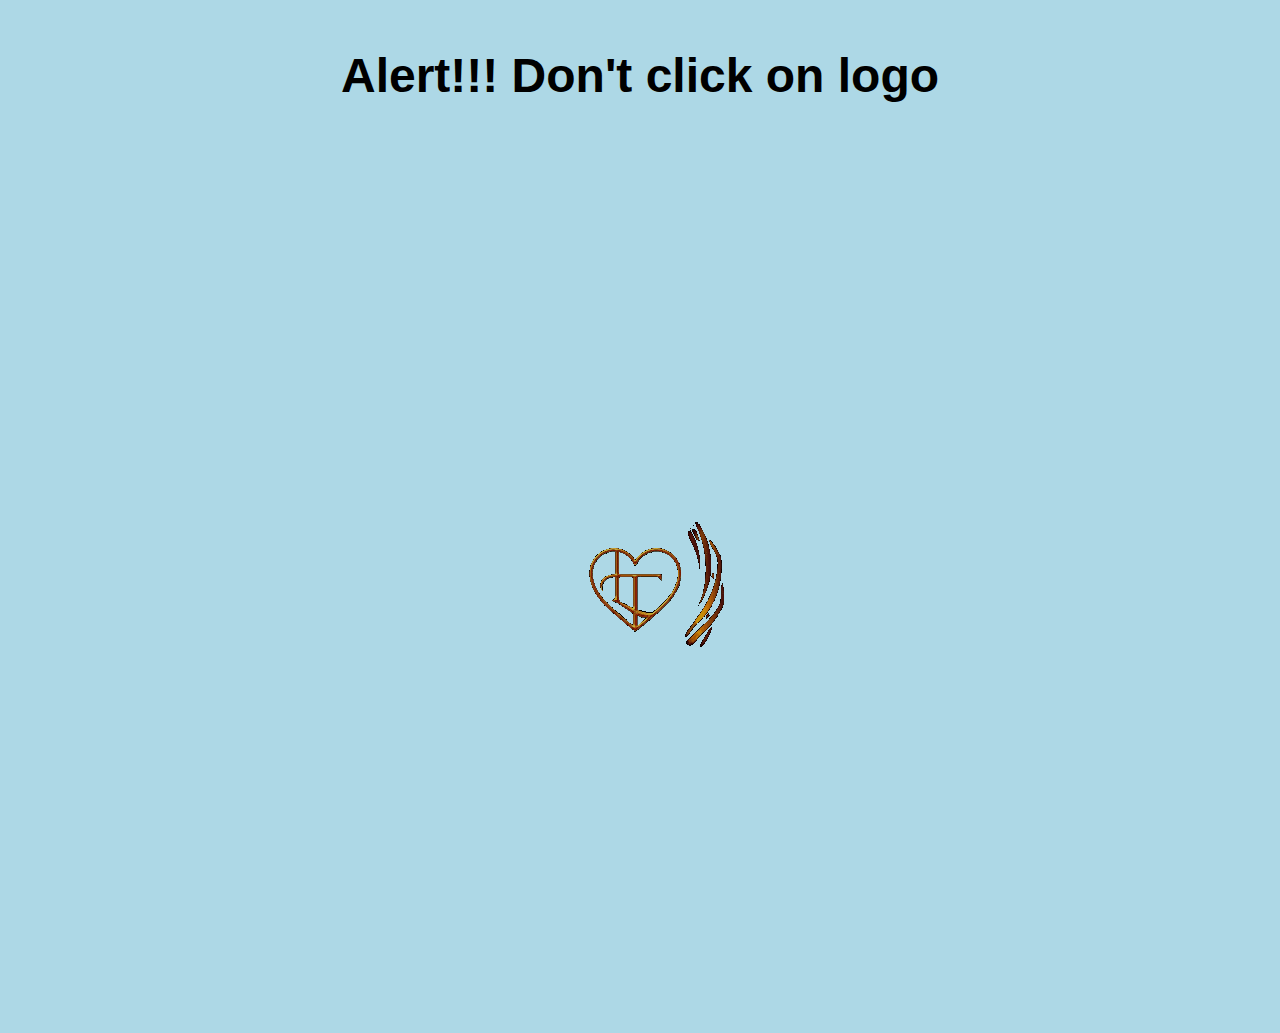
<file: index.html>
<!DOCTYPE html>
<html lang="en">
<head>
<meta charset="UTF-8">
<meta name="viewport" content="width=device-width, initial-scale=1.0">
<title>Clickable Image</title>
<style>
    body, html {
        margin: 0;
        padding: 0;
        height: 100%;
        font-family: Arial, sans-serif;
      text-align: center;
    }
    body {
        background-color: lightblue;
    }
    #container {
        display: flex;
        justify-content: center;
        align-items: center;
        height: 100%;
        flex-direction: column;
    }
    #clickable-image {
        cursor: pointer;
        margin-top: 20px; /* Adjust as needed */
    }
   body p {
    font-size: 3rem;
    font-weight: bold;
    
    margin-bottom: 30px;
   }
</style>
</head>
<body>
<p>Alert!!! Don't click on logo</p>
<div id="container">
    <a href="Birthdaybaby.html" target="_blank">
        <img id="clickable-image" src="bday.gif" alt="Clickable Image">
    </a>
</div>
</body>
</html>
</file>
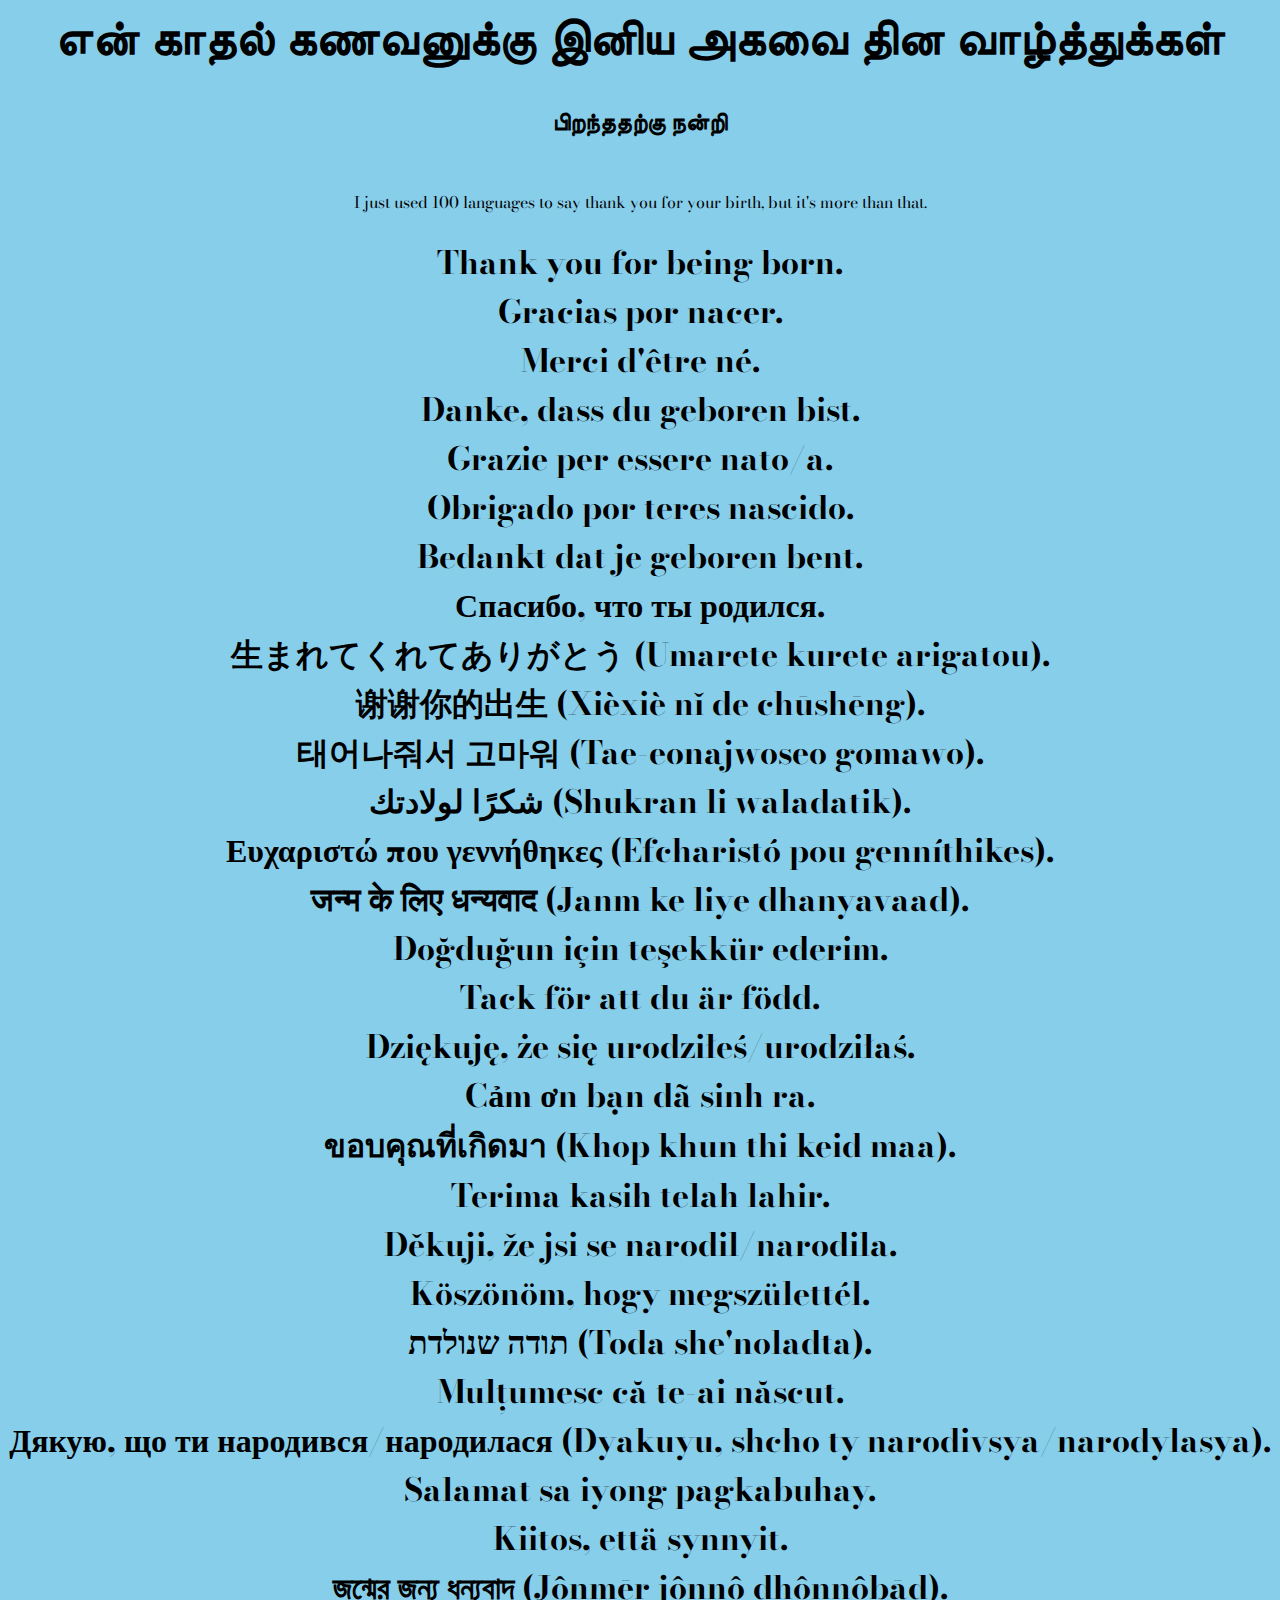
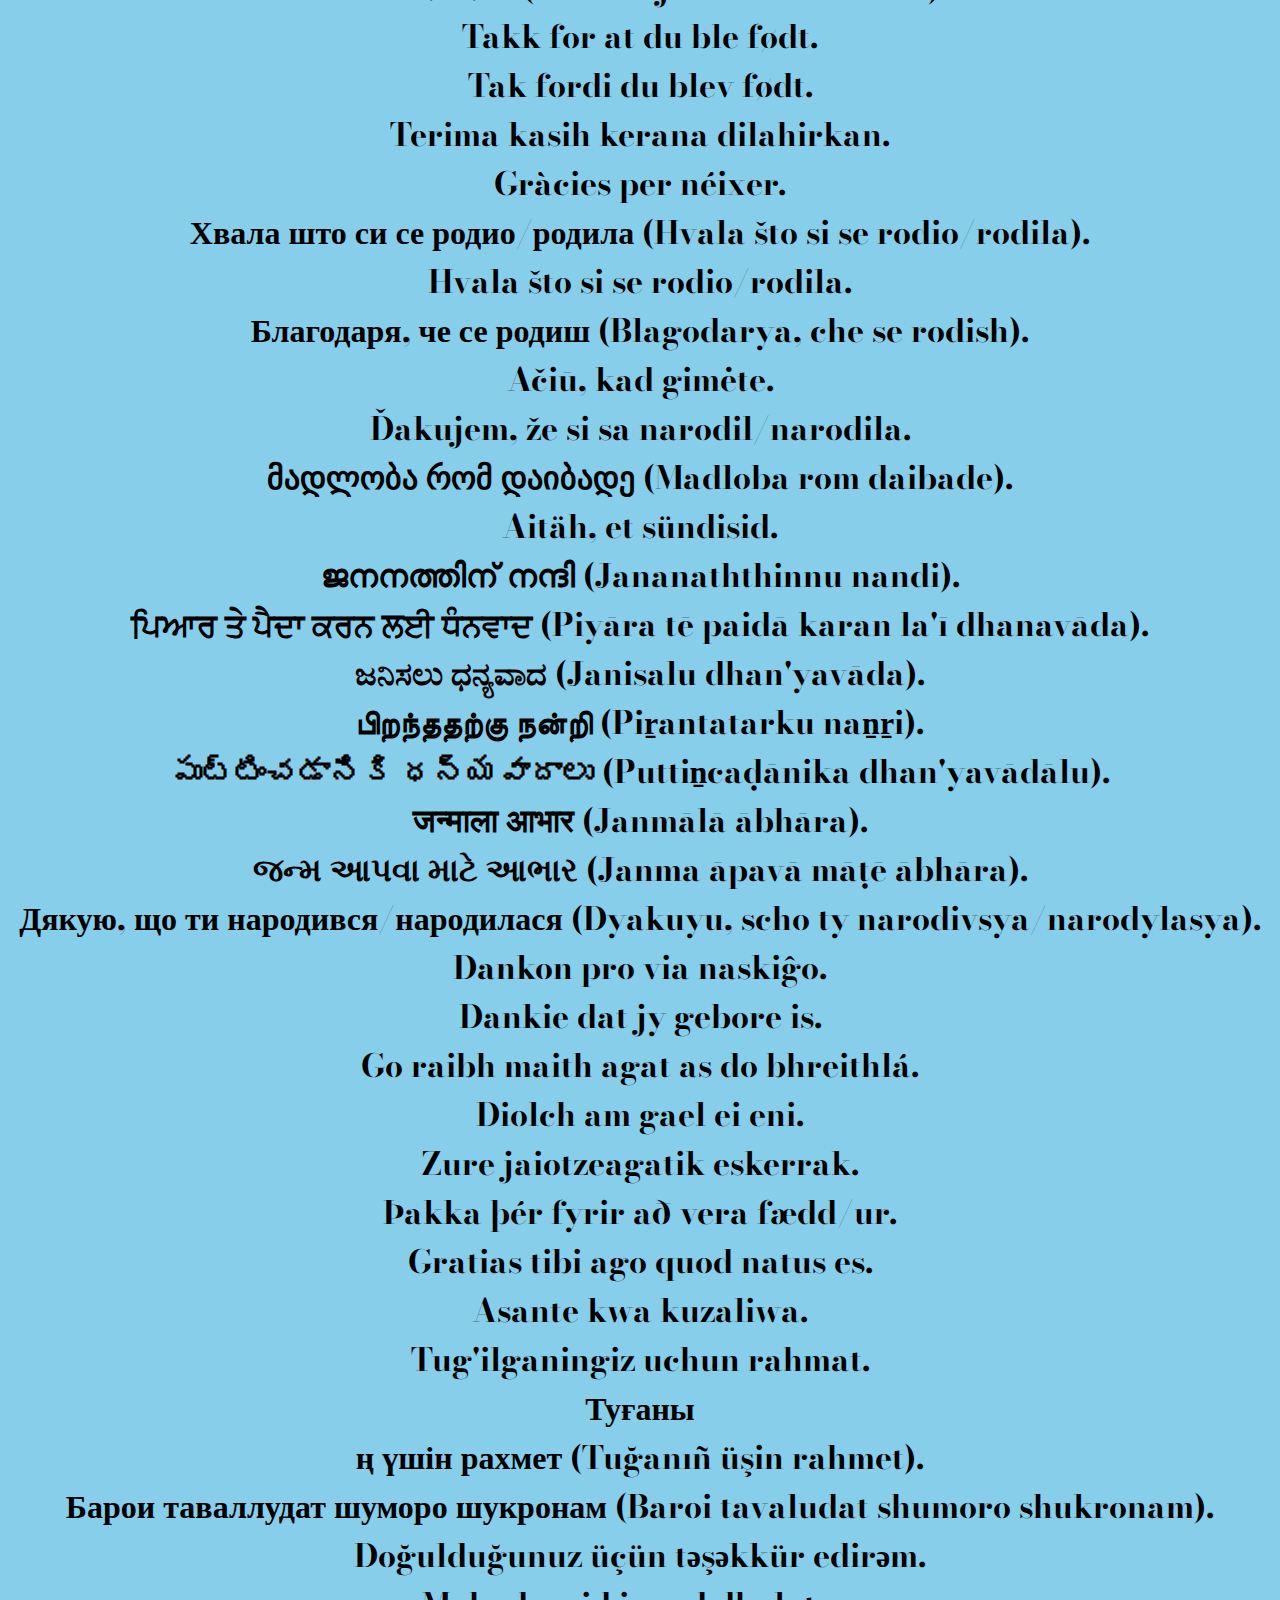
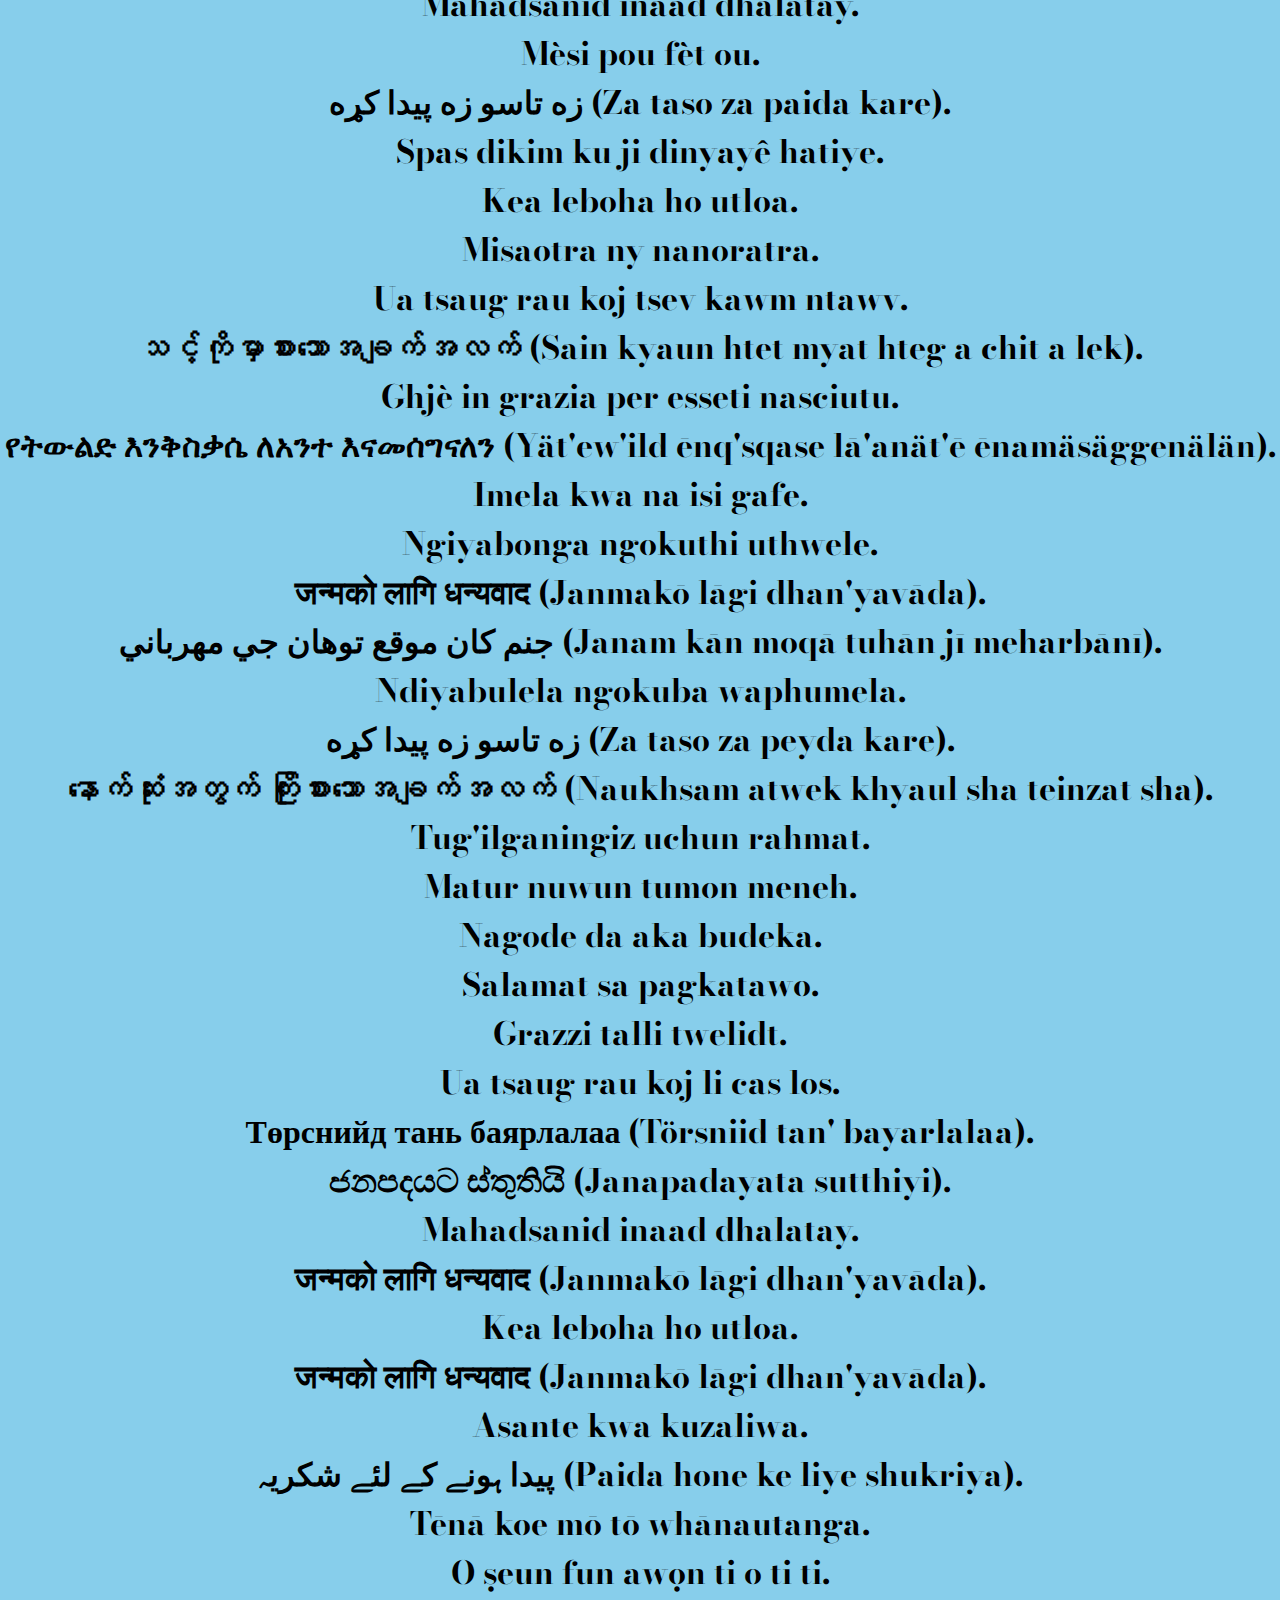
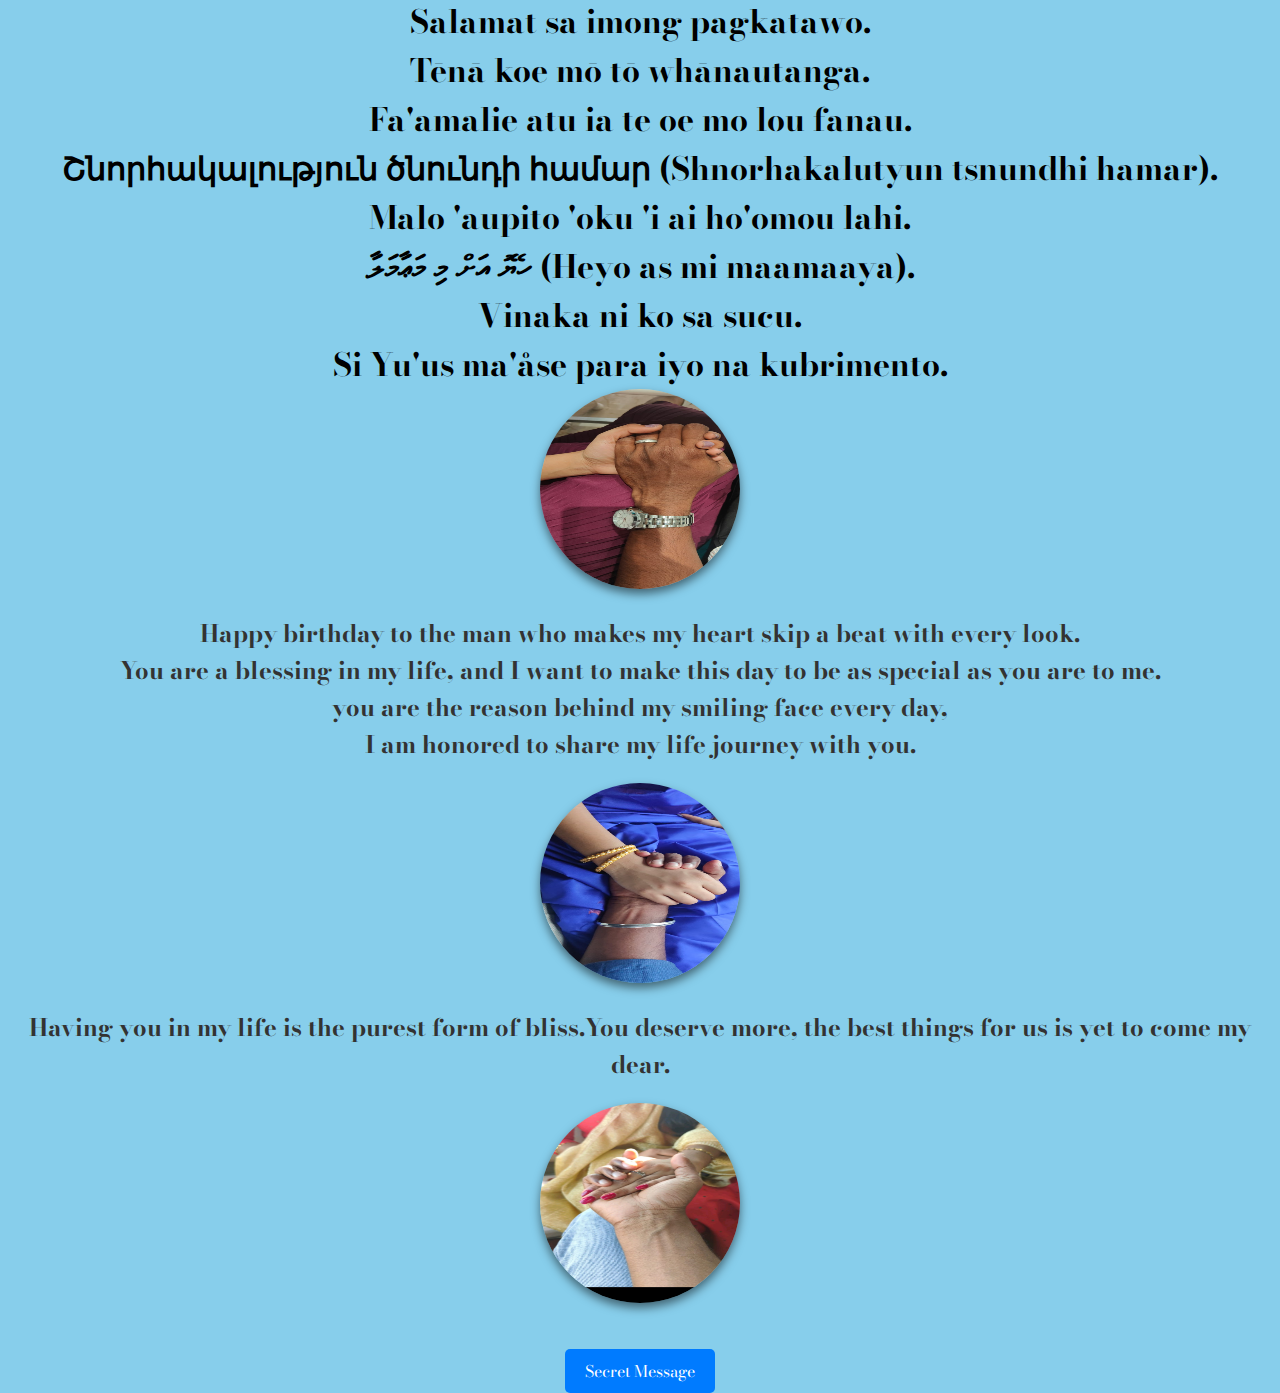
<file: Birthdaybaby.html>
<!DOCTYPE html>
<html lang="en">
<head>
    <meta charset="UTF-8">
    <meta http-equiv="X-UA-Compatible" content="IE=edge">
    <meta name="viewport" content="width=device-width, initial-scale=1.0">
    <title>என் காதல் கணவனுக்கு இனிய அகவை தின வாழ்த்துக்கள் </title>
    <link rel="stylesheet" href="style.css">
</head>
<body>

<div class="container">
    
    <div class="text">
        <div class="outside">
	   <h1>என் காதல் கணவனுக்கு இனிய அகவை தின வாழ்த்துக்கள் </h1>
            <h2>பிறந்ததற்கு நன்றி </h2>
        </div>
    </div>

    <div class="block">
<h> I just used 100 languages to say thank you for your birth, but it's more than that.</h><br><br>
        <h1> 
Thank you for being born.<br>
Gracias por nacer.<br>
Merci d'être né.<br>
Danke, dass du geboren bist.<br>
Grazie per essere nato/a.<br>
Obrigado por teres nascido.<br>
Bedankt dat je geboren bent.<br>
Спасибо, что ты родился.<br>
生まれてくれてありがとう (Umarete kurete arigatou).<br>
谢谢你的出生 (Xièxiè nǐ de chūshēng).<br>
태어나줘서 고마워 (Tae-eonajwoseo gomawo).<br>
شكرًا لولادتك (Shukran li waladatik).<br>
Ευχαριστώ που γεννήθηκες (Efcharistó pou genníthikes).<br>
जन्म के लिए धन्यवाद (Janm ke liye dhanyavaad).<br>
Doğduğun için teşekkür ederim.<br>
Tack för att du är född.<br>
Dziękuję, że się urodziłeś/urodziłaś.<br>
Cảm ơn bạn đã sinh ra.<br>
ขอบคุณที่เกิดมา (Khop khun thi keid maa).<br>
Terima kasih telah lahir.<br>
Děkuji, že jsi se narodil/narodila.<br>
Köszönöm, hogy megszülettél.<br>
תודה שנולדת (Toda she'noladta).<br>
Mulțumesc că te-ai născut.<br>
Дякую, що ти народився/народилася (Dyakuyu, shcho ty narodivsya/narodylasya).<br>
Salamat sa iyong pagkabuhay.<br>
Kiitos, että synnyit.<br>
জন্মের জন্য ধন্যবাদ (Jônmēr jônnô dhônnôbād).<br>
Takk for at du ble født.<br>
Tak fordi du blev født.<br>
Terima kasih kerana dilahirkan.<br>
Gràcies per néixer.<br>
Хвала што си се родио/родила (Hvala što si se rodio/rodila).<br>
Hvala što si se rodio/rodila.<br>
Благодаря, че се родиш (Blagodarya, che se rodish).<br>
Ačiū, kad gimėte.<br>
Ďakujem, že si sa narodil/narodila.<br>
მადლობა რომ დაიბადე (Madloba rom daibade).<br>
Aitäh, et sündisid.<br>
ജനനത്തിന് നന്ദി (Jananaththinnu nandi).<br>
ਪਿਆਰ ਤੇ ਪੈਦਾ ਕਰਨ ਲਈ ਧੰਨਵਾਦ (Piyāra tē paidā karan la'ī dhanavāda).<br>
ಜನಿಸಲು ಧನ್ಯವಾದ (Janisalu dhan'yavāda).<br>
பிறந்ததற்கு நன்றி (Piṟantatarku naṉṟi).<br>
పుట్టించడానికి ధన్యవాదాలు (Puttiṉcaḍānika dhan'yavādālu).<br>
जन्माला आभार (Janmālā ābhāra).<br>
જન્મ આપવા માટે આભાર (Janma āpavā māṭē ābhāra).<br>
Дякую, що ти народився/народилася (Dyakuyu, scho ty narodivsya/narodylasya).<br>
Dankon pro via naskiĝo.<br>
Dankie dat jy gebore is.<br>
Go raibh maith agat as do bhreithlá.<br>
Diolch am gael ei eni.<br>
Zure jaiotzeagatik eskerrak.<br>
Þakka þér fyrir að vera fædd/ur.<br>
Gratias tibi ago quod natus es.<br>
Asante kwa kuzaliwa.<br>
Tug'ilganingiz uchun rahmat.<br>
Туғаны<br>

ң үшін рахмет (Tuğanıñ üşin rahmet).<br>
Барои таваллудат шуморо шукронам (Baroi tavaludat shumoro shukronam).<br>
Doğulduğunuz üçün təşəkkür edirəm.<br>
Mahadsanid inaad dhalatay.<br>
Mèsi pou fèt ou.<br>
زه تاسو زه پیدا کړه (Za taso za paida kare).<br>
Spas dikim ku ji dinyayê hatiye.<br>
Kea leboha ho utloa.<br>
Misaotra ny nanoratra.<br>
Ua tsaug rau koj tsev kawm ntawv.<br>
သင့်ကိုမှာစားသောအချက်အလက် (Sain kyaun htet myat hteg a chit a lek).<br>
Ghjè in grazia per esseti nasciutu.<br>
የትውልድ እንቅስቃሴ ለአንተ እናመሰግናለን (Yät'ew'ild ēnq'sqase lā'anät'ē ēnamäsäggenälän).<br>
Imela kwa na isi gafe.<br>
Ngiyabonga ngokuthi uthwele.<br>
जन्मको लागि धन्यवाद (Janmakō lāgi dhan'yavāda).<br>
جنم کان موقع توھان جي مهرباني (Janam kān moqā tuhān jī meharbānī).<br>
Ndiyabulela ngokuba waphumela.<br>
زه تاسو زه پيدا کړه (Za taso za peyda kare).<br>
နောက်ဆုံးအတွက် ကြိုးစားသောအချက်အလက် (Naukhsam atwek khyaul sha teinzat sha).<br>
Tug'ilganingiz uchun rahmat.<br>
Matur nuwun tumon meneh.<br>
Nagode da aka budeka.<br>
Salamat sa pagkatawo.<br>
Grazzi talli twelidt.<br>
Ua tsaug rau koj li cas los.<br>
Төрснийд тань баярлалаа (Törsniid tan' bayarlalaa).<br>
ජනපදයට ස්තුතියි (Janapadayata sutthiyi).<br>
Mahadsanid inaad dhalatay.<br>
जन्मको लागि धन्यवाद (Janmakō lāgi dhan'yavāda).<br>
Kea leboha ho utloa.<br>
जन्मको लागि धन्यवाद (Janmakō lāgi dhan'yavāda).<br>
Asante kwa kuzaliwa.<br>
پیدا ہونے کے لئے شکریہ (Paida hone ke liye shukriya).<br>
Tēnā koe mō tō whānautanga.<br>
O ṣeun fun awọn ti o ti ti.<br>
Salamat sa imong pagkatawo.<br>
Tēnā koe mō tō whānautanga.<br>
Fa'amalie atu ia te oe mo lou fanau.<br>
Շնորհակալություն ծնունդի համար (Shnorhakalutyun tsnundhi hamar).<br>
Malo 'aupito 'oku 'i ai ho'omou lahi.<br>
ހެޔޮ އަށް މި މަޢާމަލާ (Heyo as mi maamaaya).<br>
Vinaka ni ko sa sucu.<br>
Si Yu'us ma'åse para iyo na kubrimento.<br>
</h1>
        <img src="img1.jpg" >
        <h2>Happy birthday to the man who makes my heart skip a beat with every look.<br> You are a blessing in my life, and I want to make this day to be as special as you are to me.<br>
you are the reason behind my smiling face every day,<br> I am honored to share my life journey with you. </h2>
        <img src="img2.jpg" >
        <h2>Having you in my life is the purest form of bliss.You deserve more, the best things for us is yet to come my dear.</h2>
        <img src="img3.jpg" alt="">
        <h2></h2>
    </div>

    <!-- Display area for the wishes -->
    <div class="wish-display" id="wishDisplay"></div>
</div>

<!-- Button to open secret message page -->
<button class="secret-message-button" onclick="openSecretMessagePage()">Secret Message</button>

<script>
    function openSecretMessagePage() {
        window.open("password_input.html", "_blank");
    }
</script>
</body>
</html>
</file>
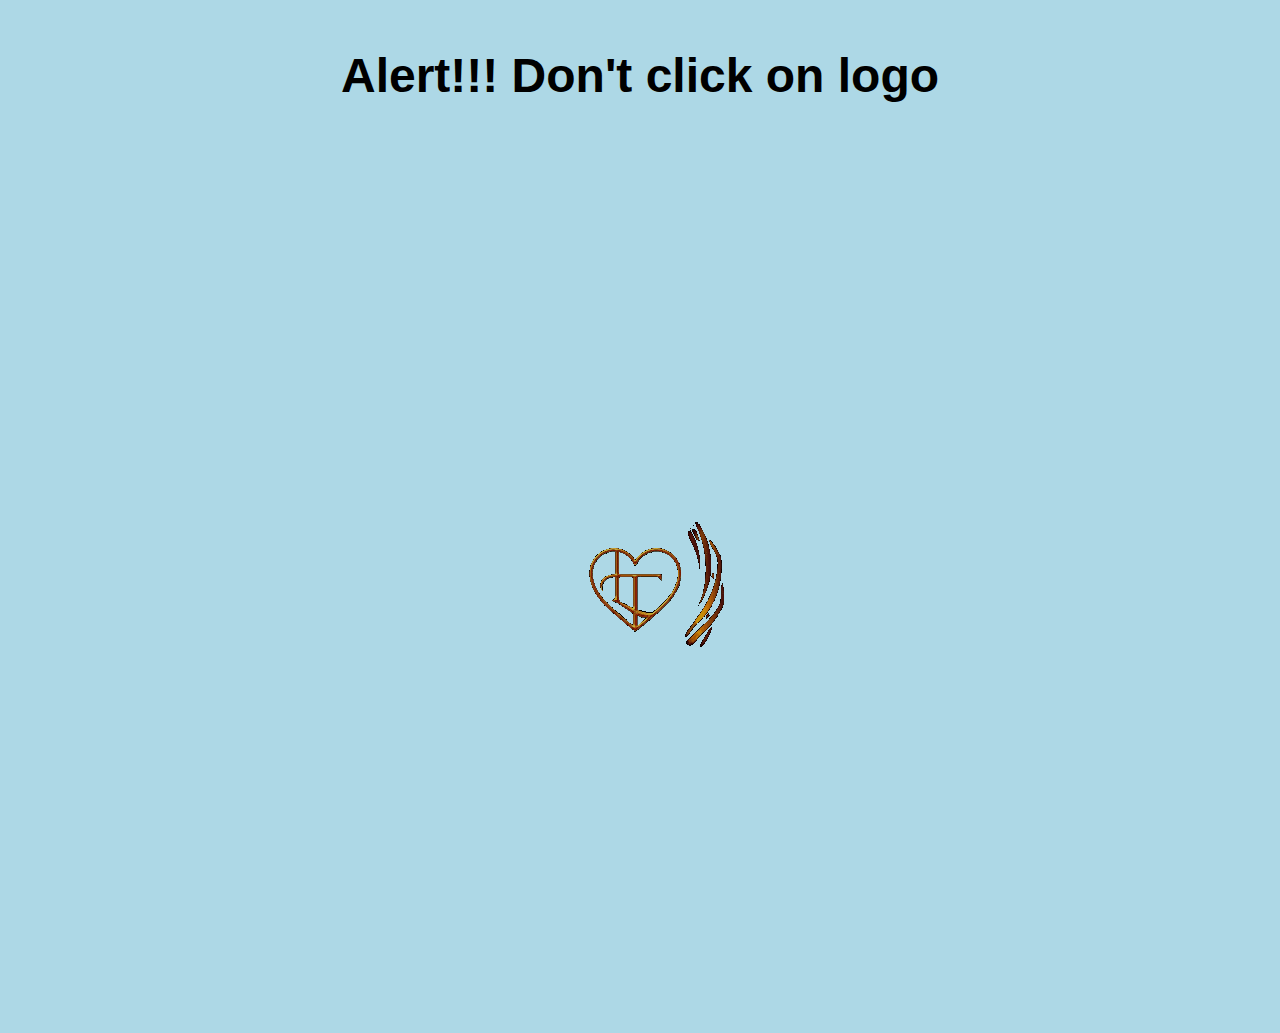
<file: Lt.html>
<!DOCTYPE html>
<html lang="en">
<head>
<meta charset="UTF-8">
<meta name="viewport" content="width=device-width, initial-scale=1.0">
<title>Clickable Image</title>
<style>
    body, html {
        margin: 0;
        padding: 0;
        height: 100%;
        font-family: Arial, sans-serif;
      text-align: center;
    }
    body {
        background-color: lightblue;
    }
    #container {
        display: flex;
        justify-content: center;
        align-items: center;
        height: 100%;
        flex-direction: column;
    }
    #clickable-image {
        cursor: pointer;
        margin-top: 20px; /* Adjust as needed */
    }
   body p {
    font-size: 3rem;
    font-weight: bold;
    
    margin-bottom: 30px;
   }
</style>
</head>
<body>
<p>Alert!!! Don't click on logo</p>
<div id="container">
    <a href="index.html" target="_blank">
        <img id="clickable-image" src="bday.gif" alt="Clickable Image">
    </a>
</div>
</body>
</html>
</file>
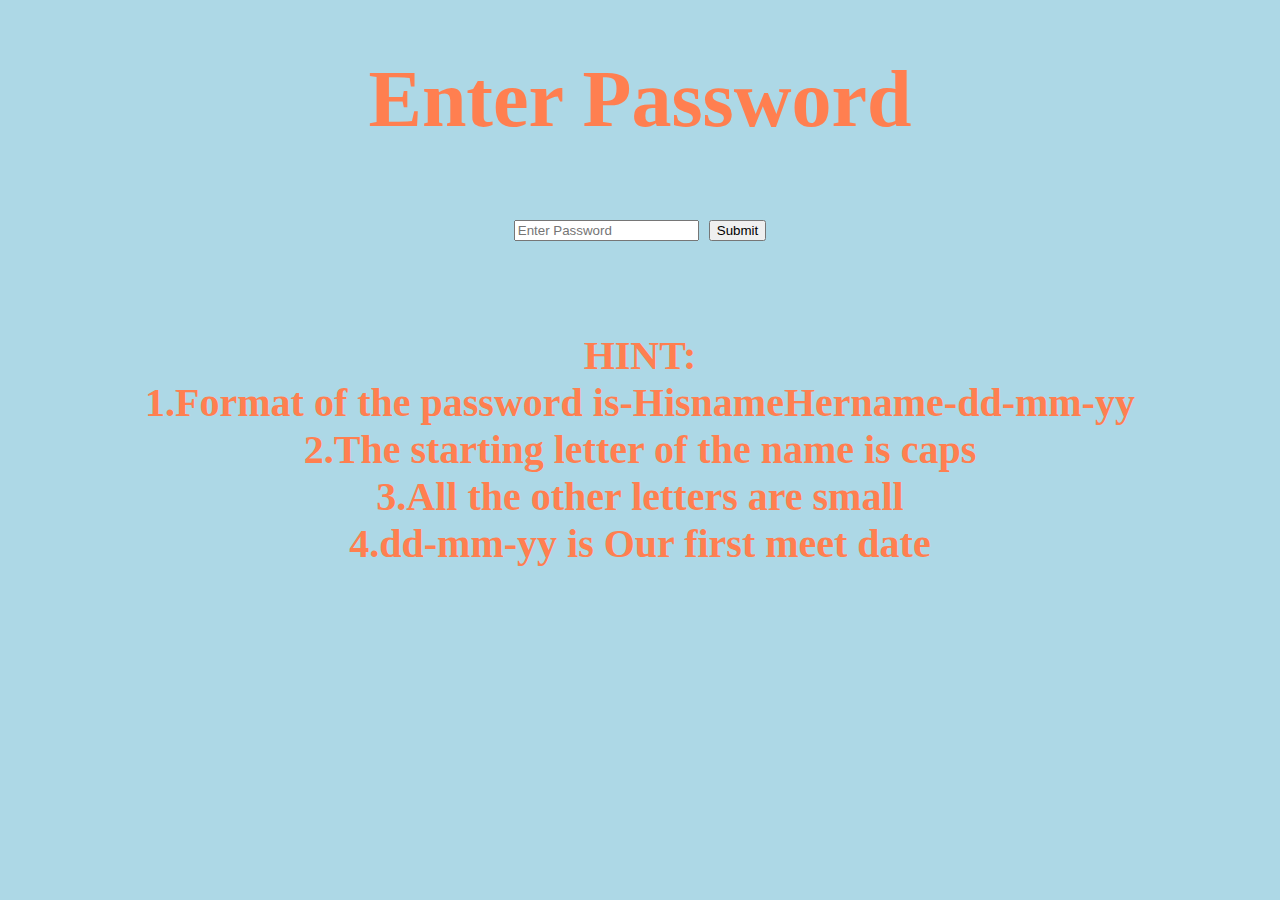
<file: password_input.html>
<!DOCTYPE html>
<html lang="en">
<head>
<style>
.text {
    font-size: 40px;
    font-weight: bold;
    text-align: center; /* Center the text horizontally */
    color: coral;
  }

body {
    background-color: lightblue;
}

}

</style>
    <meta charset="UTF-8">
    <meta http-equiv="X-UA-Compatible" content="IE=edge">
    <meta name="viewport" content="width=device-width, initial-scale=1.0">
    <title>Enter Password</title>
</head>
<body>
 <div class="text">
    <h1>Enter Password</h1>
    <input type="password" id="passwordInput" placeholder="Enter Password">
    <button onclick="checkPassword()">Submit</button> <br><br>
    <p> HINT: <br> 1.Format of the password is-HisnameHername-dd-mm-yy <br> 2.The starting letter of the name is caps <br> 3.All the other letters are small <br> 4.dd-mm-yy is Our first meet date 
 </div>
    <script>
        function checkPassword() {
            var passwordInput = document.getElementById("passwordInput").value;
            // Check if password is correct
            if (passwordInput === "MuthtamilselvanLokeswari-12-02-2022") {
                // Redirect to secret message page
                window.location.href = "secret_message.html";
            } else {
                alert("Incorrect password. Please try again.");
            }
        }
    </script>
</body>
</html>
</file>
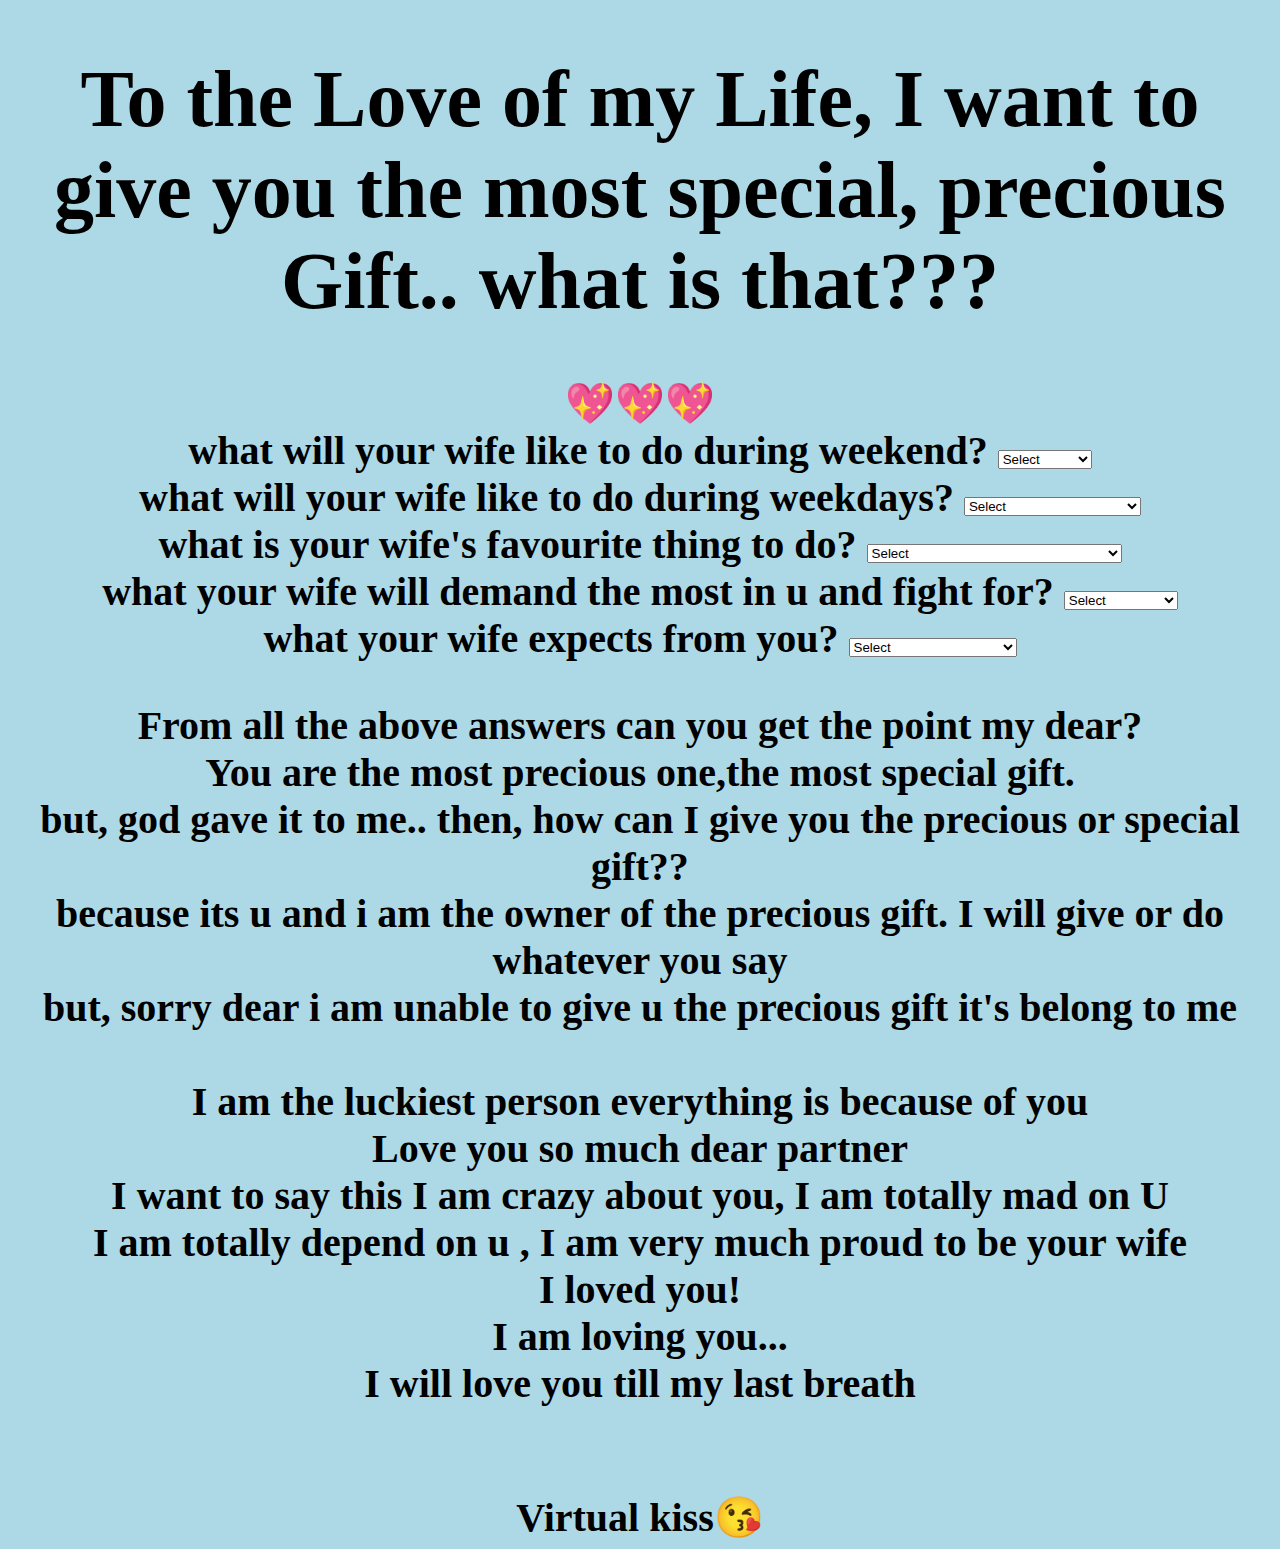
<file: secret_message.html>
<!DOCTYPE html>
<html lang="en">
<head>
<style>
body {
    font-size: 40px;
    font-weight: bold;
    text-align: center; /* Center the text horizontally */
    
  }

body {
    background-color: lightblue;
}

}

</style>
    <meta charset="UTF-8">
    <meta http-equiv="X-UA-Compatible" content="IE=edge">
    <meta name="viewport" content="width=device-width, initial-scale=1.0">
    <title>Secret Message</title>
</head>
<body>
    <h1>To the Love of my Life, I want to give you the most special, precious Gift.. what is that???</h1><span>&#128150;</span><span>&#128150;</span><span>&#128150;</span>
 <form (submit)="submitForm()">
 
  <div class="form-group">
    <label for="bloodType">what will your wife like to do during weekend?</label>
    <select id="bloodType" name="bloodType" required>
      <option value="" disabled selected>Select </option>
      <option value="A+">Shopping</option>
      <option value="A-">being with u</option>
      <option value="B+">travelling</option>
    </select>
  </div>

<div class="form-group">
    <label for="Type">what will your wife like to do during weekdays?</label>
    <select id="Type" name="Type"  required>
      <option value="" disabled selected>Select </option>
      <option value="A+">Busy in Work</option>
      <option value="A-">Talking to u</option>
      <option value="B+">spending time with friends</option>
    </select>
  </div>

<div class="form-group">
    <label for="ype">what is your wife's favourite thing to do?</label>
    <select id="ype" name="ype"  required>
      <option value="" disabled selected>Select </option>
      <option value="A+">remembring u, seeing ur pics and smile</option>
      <option value="A-">learning new things</option>
      <option value="B+">going out</option>
    </select>
  </div>

<div class="form-group">
    <label for="pe">what your wife will demand the most in u and fight for?</label>
    <select id="pe" name="pe"  required>
      <option value="" disabled selected>Select </option>
      <option value="A+">Gold</option>
      <option value="A-">Diamond</option>
      <option value="B+">you and ur time</option>
    </select>
  </div>

<div class="form-group">
    <label for="e">what your wife expects from you?</label>
    <select id="e" name="e"  required>
      <option value="" disabled selected>Select </option>
      <option value="A+">Small gifts and surprises</option>
      <option value="A-">some hugs and loves</option>
      <option value="B+">you and ur time</option>
	<option value="B+">expensive gifts</option>
	<option value="B+">1,2,3 options</option>
    </select>
  </div>
 
</form>
</div>

    <p>From all the above answers can you get the point my dear?<br>You are the most precious one,the most special gift.<br> but, god gave it to me.. then, how can I give you the precious or special gift?? <br>because its u and i am the owner of the precious gift. I will give or do whatever you say <br>but, sorry dear i am unable to give u the precious gift it's belong to me <br> <br>I am the luckiest person everything is because of you<br> 
  Love you so much dear partner <br> I want to say this I am crazy about you, I am totally mad on U <br>I am totally depend on u , I am very much proud to be your wife  <br> I loved you! <br> I am loving you... <br> I will love you till my last breath</p> <br> Virtual kiss<span>&#128536;</span>

</body>
</html>
</file>
<file: style.css>
@import url('https://fonts.googleapis.com/css2?family=Bodoni+Moda:ital@1&display=swap');

* {
    padding: 0;
    margin: 0;
    font-family: 'Bodoni Moda', serif;
}

body {
    height: 100vh;
    background: linear-gradient(skyblue, skyblue);
    overflow-y: scroll; /* Allow vertical scrolling */
}

.background-image {
    position: absolute;
    top: 0;
    right: 0;
    width: 400px; /* Adjust the size of the circle as needed */
    height: 400px; /* Adjust the size of the circle as needed */
    border-radius: 60%;
    overflow: hidden;
    z-index: -1;
}

.background-image img {
    width: 100%;
    height: 100%;
    object-fit: cover;
    border-radius: 50%;
}

.container {
    perspective: 1000px;
    position: relative; /* Added position to make the button absolute relative to this container */
}

.outside {
    text-align: center;
}

.outside h1 {
    font-size: 3rem;
    font-weight: bold;
    margin-bottom: 30px;
}

.block {
    position: relative;
    margin-top: 50px;
    text-align: center; /* Center align the content */
}

.block img {
    width: 200px;
    height: 200px;
    border-radius: 50%;
    box-shadow: 0 5px 10px rgba(0,0,0,0.5);
    margin-bottom: 20px; /* Add some space between images and text */
}

.block h2 {
    font-size: 1.5rem;
    font-weight: bold;
    color: #333; /* Adjust text color */
    margin-bottom: 20px; /* Add some space between headings and images */
}

/* Styling for the secret message button */
.secret-message-button {
    display: block;
    margin: 20px auto;
    padding: 10px 20px;
    font-size: 16px;
    background-color: #007bff;
    color: #fff;
    border: none;
    border-radius: 5px;
    cursor: pointer;
}

/* Styling for the wish display area */
.wish-display {
    margin-top: 20px;
}
</file>
